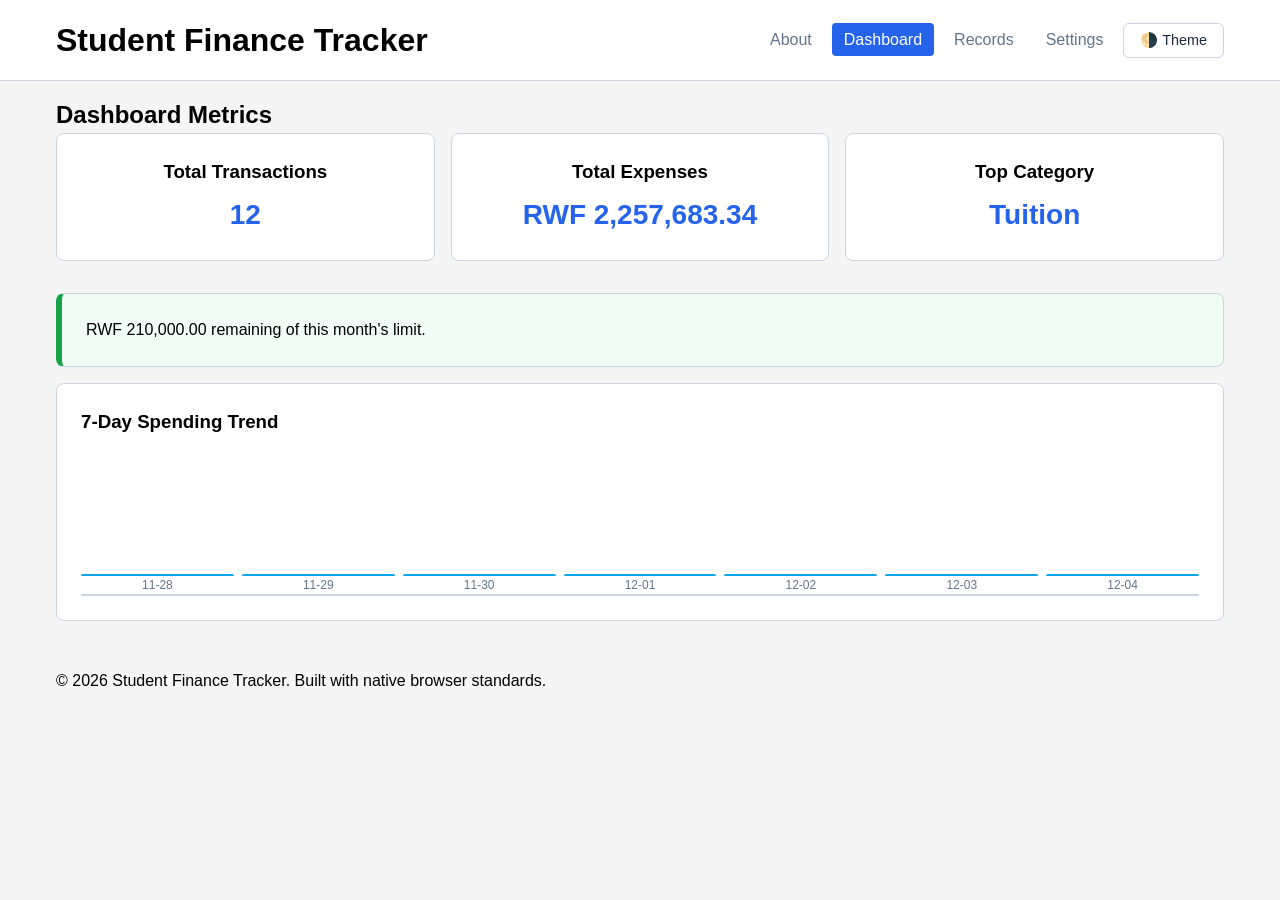
<file: index.html>
<!DOCTYPE html>
<html lang="en">
<head>
  <meta charset="UTF-8">
  <meta name="viewport" content="width=device-width, initial-scale=1.0">
  <title>Student Finance Tracker</title>
  <link rel="stylesheet" href="styles/main.css">
</head>
<body>
  <a href="#main-content" class="skip-link">Skip to main content</a>
  <div id="aria-status" class="sr-only" role="status" aria-live="polite"></div>
  <div id="aria-alert" class="sr-only" role="alert" aria-live="assertive"></div>

  <header class="app-header">
    <div class="header-container">
      <h1>Student Finance Tracker</h1>
      <nav aria-label="Main Navigation">
        <ul class="nav-links">
          <li><a href="#about" class="nav-item">About</a></li>
          <li><a href="#dashboard" class="nav-item active">Dashboard</a></li>
          <li><a href="#records" class="nav-item">Records</a></li>
          <li><a href="#settings" class="nav-item">Settings</a></li>
          <li><button id="theme-toggle" class="btn btn-secondary" aria-label="Toggle dark mode">🌗 Theme</button></li>
        </ul>
      </nav>
    </div>
  </header>

  <main id="main-content" tabindex="-1">

    <section id="about" class="app-section hidden" aria-labelledby="about-heading">
      <h2 id="about-heading">About This Application</h2>
      <div class="card">
        <p>The <strong>Student Finance Tracker</strong> is a lightweight, accessible web application designed to help students track budgets, control expenses, and understand spending patterns using simple real-time feedback.</p>
        <p><strong>Developer Contact:</strong></p>
        <ul>
          <li>GitHub: <a href="https://github.com/abdikarim-code271" target="_blank" rel="noopener noreferrer">github.com/abdikarim-code271</a></li>
          <li>Email: <a href="mailto:a.mohamed1@alustudent.com">a.mohamed1@alustudent.com</a></li>
        </ul>
      </div>
    </section>

    <section id="dashboard" class="app-section" aria-labelledby="dashboard-heading">
      <h2 id="dashboard-heading">Dashboard Metrics</h2>

      <div class="metrics-grid">
        <div class="card stat-card">
          <h3>Total Transactions</h3>
          <p id="stat-count" class="stat-value">0</p>
        </div>
        <div class="card stat-card">
          <h3>Total Expenses</h3>
          <p id="stat-total" class="stat-value">RWF 0.00</p>
        </div>
        <div class="card stat-card">
          <h3>Top Category</h3>
          <p id="stat-top-category" class="stat-value">N/A</p>
        </div>
      </div>

      <div id="budget-alert-banner" class="card alert-banner hidden">
        <p id="budget-alert-text"></p>
      </div>

      <div class="card chart-container">
        <h3>7-Day Spending Trend</h3>
        <div id="trend-chart" class="bar-chart" aria-hidden="true"></div>
        <div id="chart-accessible-summary" class="sr-only"></div>
      </div>
    </section>

    <section id="records" class="app-section hidden" aria-labelledby="records-heading">
      <h2 id="records-heading">Transaction Records</h2>

      <div class="controls-bar card">
        <div class="search-box">
          <label for="search-input">Live Regex Search</label>
          <div class="search-input-wrapper">
            <input type="text" id="search-input" placeholder="e.g. (coffee|tea) or \b(\w+)\s+\1\b">
            <span id="search-error" class="error-msg hidden">Invalid regex pattern</span>
          </div>
          <label class="inline-check">
            <input type="checkbox" id="search-case" checked> Case-insensitive
          </label>
        </div>
        <div class="sort-box">
          <label for="sort-select">Sort By:</label>
          <select id="sort-select">
            <option value="date-desc">Date (Newest)</option>
            <option value="date-asc">Date (Oldest)</option>
            <option value="description-asc">Description (A-Z)</option>
            <option value="description-desc">Description (Z-A)</option>
            <option value="amount-desc">Amount (Highest)</option>
            <option value="amount-asc">Amount (Lowest)</option>
          </select>
        </div>
        <button type="button" id="btn-open-add" class="btn btn-primary">+ Add Transaction</button>
      </div>

      <div id="form-container" class="card hidden">
        <h3 id="form-title">Add Transaction</h3>
        <form id="transaction-form" novalidate>
          <input type="hidden" id="form-id">

          <div class="form-group">
            <label for="form-description">Description <span class="required">*</span></label>
            <input type="text" id="form-description" required aria-describedby="err-description">
            <small class="form-help">No leading/trailing spaces. No repeated consecutive words.</small>
            <span class="error-msg" id="err-description"></span>
          </div>

          <div class="form-group">
            <label for="form-amount">Amount (RWF) <span class="required">*</span></label>
            <input type="number" id="form-amount" step="0.01" required aria-describedby="err-amount">
            <small class="form-help">Positive number with up to 2 decimal places.</small>
            <span class="error-msg" id="err-amount"></span>
          </div>

          <div class="form-group">
            <label for="form-category">Category <span class="required">*</span></label>
            <select id="form-category" required aria-describedby="err-category"></select>
            <span class="error-msg" id="err-category"></span>
          </div>

          <div class="form-group">
            <label for="form-date">Transaction Date <span class="required">*</span></label>
            <input type="date" id="form-date" required aria-describedby="err-date">
            <small class="form-help">Format: YYYY-MM-DD</small>
            <span class="error-msg" id="err-date"></span>
          </div>

          <div class="form-actions">
            <button type="submit" class="btn btn-primary" id="btn-save-form">Save Transaction</button>
            <button type="button" class="btn btn-secondary" id="btn-cancel-form">Cancel</button>
          </div>
        </form>
      </div>

      <div class="table-responsive">
        <table class="data-table" id="transaction-table">
          <caption class="sr-only">List of transactions</caption>
          <thead>
            <tr>
              <th scope="col">Date</th>
              <th scope="col">Description</th>
              <th scope="col">Category</th>
              <th scope="col" class="text-right">Amount</th>
              <th scope="col" class="text-center">Actions</th>
            </tr>
          </thead>
          <tbody id="table-body"></tbody>
        </table>
      </div>
    </section>

    <section id="settings" class="app-section hidden" aria-labelledby="settings-heading">
      <h2 id="settings-heading">System Settings</h2>

      <div class="card">
        <h3>Monthly Budget Cap</h3>
        <div class="form-group">
          <label for="settings-budget-cap">Monthly Spending Limit (RWF):</label>
          <input type="number" id="settings-budget-cap" step="1">
          <button type="button" id="btn-save-budget" class="btn btn-primary mt-2">Update Limit</button>
        </div>
      </div>

      <div class="card">
        <h3>Currency</h3>
        <p class="form-help">Base currency is RWF. Set the rates for 1 RWF.</p>
        <div class="form-group">
          <label for="display-currency">Display amounts in:</label>
          <select id="display-currency">
            <option value="RWF">RWF</option>
            <option value="USD">USD</option>
            <option value="EUR">EUR</option>
          </select>
        </div>
        <div class="grid-2-col">
          <div class="form-group">
            <label for="rate-usd">USD rate (e.g. 0.00074):</label>
            <input type="number" id="rate-usd" step="0.000001">
          </div>
          <div class="form-group">
            <label for="rate-eur">EUR rate (e.g. 0.00068):</label>
            <input type="number" id="rate-eur" step="0.000001">
          </div>
        </div>
        <button type="button" id="btn-save-rates" class="btn btn-primary mt-2">Save Rates</button>
      </div>

      <div class="card">
        <h3>Categories</h3>
        <div class="form-group">
          <label for="settings-categories">Comma-separated list:</label>
          <input type="text" id="settings-categories">
          <small class="form-help">Letters, spaces and hyphens only.</small>
        </div>
        <button type="button" id="btn-save-categories" class="btn btn-primary">Save Categories</button>
      </div>

      <div class="card">
        <h3>Backup and Restore</h3>
        <p class="form-help mb-2">Export your records or restore them from a JSON file.</p>
        <div class="form-actions">
          <button type="button" id="btn-export-json" class="btn btn-secondary">Export JSON</button>
          <button type="button" id="btn-export-csv" class="btn btn-secondary">Export CSV</button>
          <label for="btn-import-file" class="btn btn-primary cursor-pointer">Import JSON</label>
          <input type="file" id="btn-import-file" accept=".json" class="sr-only">
        </div>
        <span class="error-msg" id="import-validation-feedback"></span>
      </div>
    </section>
  </main>

  <footer class="app-footer">
    <div class="footer-container">
      <p>&copy; 2026 Student Finance Tracker. Built with native browser standards.</p>
    </div>
  </footer>

  <script src="scripts/state.js"></script>
  <script src="scripts/storage.js"></script>
  <script src="scripts/validators.js"></script>
  <script src="scripts/search.js"></script>
  <script src="scripts/ui.js"></script>
  <script src="scripts/main.js"></script>
</body>
</html>
</file>
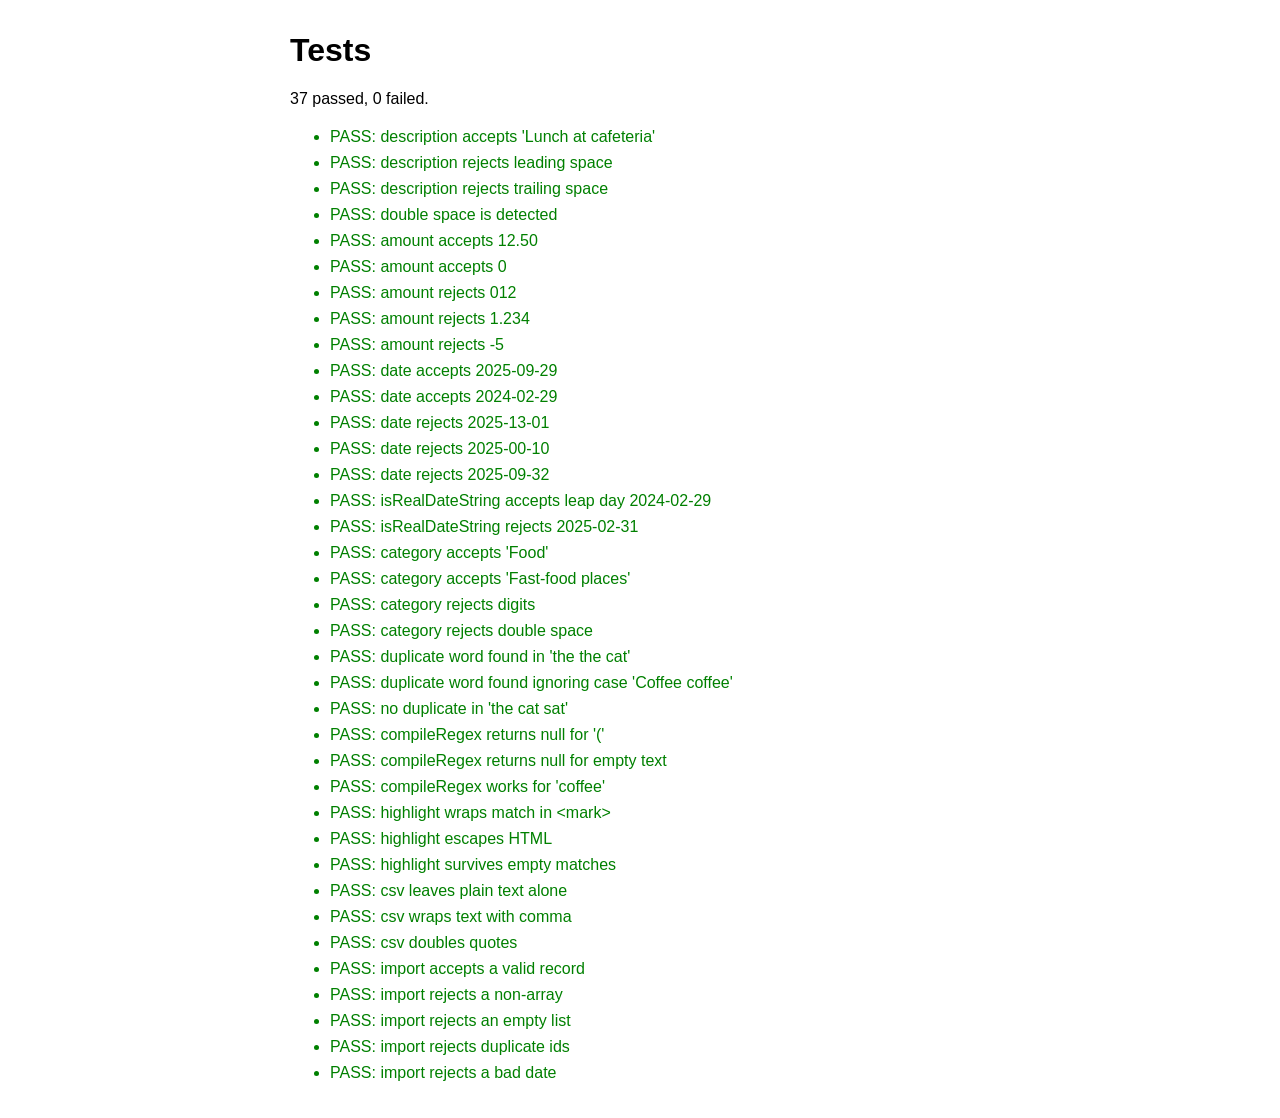
<file: tests.html>
<!DOCTYPE html>
<html lang="en">
<head>
  <meta charset="UTF-8">
  <meta name="viewport" content="width=device-width, initial-scale=1.0">
  <title>Regex and Logic Tests</title>
  <style>
    body { font-family: Arial, sans-serif; max-width: 700px; margin: 2rem auto; padding: 0 1rem; }
    li { padding: 0.25rem 0; }
    .pass { color: green; }
    .fail { color: red; font-weight: bold; }
  </style>
</head>
<body>
  <h1>Tests</h1>
  <p id="summary" role="status">Running...</p>
  <ul id="results"></ul>

  <script src="scripts/state.js"></script>
  <script src="scripts/storage.js"></script>
  <script src="scripts/validators.js"></script>
  <script src="scripts/search.js"></script>
  <script>
    var passed = 0;
    var failed = 0;

    function check(name, condition) {
      var li = document.createElement("li");
      if (condition) {
        passed++;
        li.className = "pass";
        li.textContent = "PASS: " + name;
      } else {
        failed++;
        li.className = "fail";
        li.textContent = "FAIL: " + name;
      }
      document.getElementById("results").appendChild(li);
    }

    
    check("description accepts 'Lunch at cafeteria'", REGEX_RULES.descriptionPattern.test("Lunch at cafeteria"));
    check("description rejects leading space", !REGEX_RULES.descriptionPattern.test(" Lunch"));
    check("description rejects trailing space", !REGEX_RULES.descriptionPattern.test("Lunch "));
    check("double space is detected", REGEX_RULES.doubleSpacePattern.test("Lunch  at"));

    
    check("amount accepts 12.50", REGEX_RULES.amountPattern.test("12.50"));
    check("amount accepts 0", REGEX_RULES.amountPattern.test("0"));
    check("amount rejects 012", !REGEX_RULES.amountPattern.test("012"));
    check("amount rejects 1.234", !REGEX_RULES.amountPattern.test("1.234"));
    check("amount rejects -5", !REGEX_RULES.amountPattern.test("-5"));

    check("date accepts 2025-09-29", REGEX_RULES.datePattern.test("2025-09-29"));
    check("date accepts 2024-02-29", REGEX_RULES.datePattern.test("2024-02-29"));
    check("date rejects 2025-13-01", !REGEX_RULES.datePattern.test("2025-13-01"));
    check("date rejects 2025-00-10", !REGEX_RULES.datePattern.test("2025-00-10"));
    check("date rejects 2025-09-32", !REGEX_RULES.datePattern.test("2025-09-32"));
    check("isRealDateString accepts leap day 2024-02-29", isRealDateString("2024-02-29"));
    check("isRealDateString rejects 2025-02-31", !isRealDateString("2025-02-31"));

    
    check("category accepts 'Food'", REGEX_RULES.categoryPattern.test("Food"));
    check("category accepts 'Fast-food places'", REGEX_RULES.categoryPattern.test("Fast-food places"));
    check("category rejects digits", !REGEX_RULES.categoryPattern.test("Food2"));
    check("category rejects double space", !REGEX_RULES.categoryPattern.test("Food  Court"));

    
    check("duplicate word found in 'the the cat'", REGEX_RULES.duplicateWordPattern.test("the the cat"));
    check("duplicate word found ignoring case 'Coffee coffee'", REGEX_RULES.duplicateWordPattern.test("Coffee coffee"));
    check("no duplicate in 'the cat sat'", !REGEX_RULES.duplicateWordPattern.test("the cat sat"));


    check("compileRegex returns null for '('", compileRegex("(", "i") === null);
    check("compileRegex returns null for empty text", compileRegex("", "i") === null);
    check("compileRegex works for 'coffee'", compileRegex("coffee", "i") instanceof RegExp);
    check("highlight wraps match in <mark>", highlightMatches("a coffee", compileRegex("coffee", "gi")) === "a <mark>coffee</mark>");
    check("highlight escapes HTML", highlightMatches("<b>", null) === "&lt;b&gt;");
    check("highlight survives empty matches", highlightMatches("abc", compileRegex("x*", "g")) === "abc");


    check("csv leaves plain text alone", escapeCsvField("hello") === "hello");
    check("csv wraps text with comma", escapeCsvField("a,b") === '"a,b"');
    check("csv doubles quotes", escapeCsvField('say "hi"') === '"say ""hi"""');

    var goodRecord = { id: "rec_1", description: "Test", amount: 5, category: "Food",
                       date: "2025-01-01", createdAt: "x", updatedAt: "x" };
    check("import accepts a valid record", validateImportedData([goodRecord]).valid);
    check("import rejects a non-array", !validateImportedData({}).valid);
    check("import rejects an empty list", !validateImportedData([]).valid);
    check("import rejects duplicate ids", !validateImportedData([goodRecord, goodRecord]).valid);
    check("import rejects a bad date", !validateImportedData([{ id: "rec_2", description: "Test", amount: 5,
      category: "Food", date: "2025-02-31", createdAt: "x", updatedAt: "x" }]).valid);

    document.getElementById("summary").textContent = passed + " passed, " + failed + " failed.";
  </script>
</body>
</html>
</file>
<file: styles/main.css>
* {
  box-sizing: border-box;
  margin: 0;
  padding: 0;
}

body {
  font-family: -apple-system, BlinkMacSystemFont, "Segoe UI", Roboto, Arial, sans-serif;
  background-color: whitesmoke; 
  color: black;            
  line-height: 1.5;
  transition: background-color 0.25s, color 0.25s;
}

html[data-theme="dark"] body {
  background-color: darkslategrey; 
  color: white;            
}

html[data-theme="dark"] .app-header {
  background-color: black; 
  border-bottom: 1px solid darkgrey;
}

html[data-theme="dark"] .nav-item {
  color: #94a3b8; /* Lighter soft text color for links */
}

html[data-theme="dark"] .card {
  background-color: #1e293b; 
  border: 1px solid #334155;
}

html[data-theme="dark"] .form-group input, 
html[data-theme="dark"] .form-group select {
  background-color: #1e293b;
  border: 1px solid #334155;
  color: #f8fafc;
}

html[data-theme="dark"] .table-responsive {
  background-color: #1e293b;
  border: 1px solid #334155;
}

html[data-theme="dark"] .data-table th {
  background-color: #0f172a;
}

html[data-theme="dark"] .data-table tbody tr:hover {
  background-color: rgba(255, 255, 255, 0.03); /* Subtle light row flash on dark surfaces */
}

html[data-theme="dark"] .btn-secondary {
  border-color: #334155;
  color: #f8fafc;
}

html[data-theme="dark"] .btn-secondary:hover {
  background-color: #0f172a;
}

.sr-only {
  position: absolute;
  width: 1px;
  height: 1px;
  padding: 0;
  margin: -1px;
  overflow: hidden;
  clip: rect(0, 0, 0, 0);
  border: 0;
}

.skip-link {
  position: absolute;
  top: -40px;
  left: 0;
  background: #2563eb;
  color: white;
  padding: 8px;
  z-index: 100;
  transition: top 0.15s;
}

.skip-link:focus {
  top: 0;
}


*:focus-visible {
  outline: 3px solid lightskyblue;
  outline-offset: 2px;
}

.header-container, .footer-container, main {
  width: 100%;
  max-width: 1200px;
  margin: 0 auto;
  padding: 1rem;
}

.app-header {
  background-color: white;
  border-bottom: 1px solid #cbd5e1;
  position: sticky;
  top: 0;
  z-index: 10;
  transition: background-color 0.25s, border-color 0.25s;
}

.header-container {
  display: flex;
  flex-direction: column;
  gap: 1rem;
  align-items: center;
}

.nav-links {
  display: flex;
  list-style: none;
  gap: 0.5rem;
  align-items: center;
}

.nav-item {
  color: #64748b;
  text-decoration: none;
  padding: 0.5rem 0.75rem;
  border-radius: 4px;
  font-weight: 500;
  transition: background-color 0.25s, color 0.25s;
}

.nav-item.active, .nav-item:hover {
  background-color: #2563eb;
  color: #ffffff;
}

.card {
  background-color: white;
  border: 1px solid #cbd5e1;
  border-radius: 8px;
  padding: 1.25rem;
  margin-bottom: 1rem;
  transition: background-color 0.25s, border-color 0.25s;
}

.hidden {
  display: none !important;
}

.btn {
  display: inline-flex;
  align-items: center;
  justify-content: center;
  padding: 0.5rem 1rem;
  font-weight: 500;
  border-radius: 6px;
  border: 1px solid transparent;
  cursor: pointer;
  transition: background-color 0.2s, transform 0.1s;
  font-size: 0.9rem;
}

.btn:active {
  transform: scale(0.98);
}

.btn-primary {
  background-color: #2563eb;
  color: white;
}

.btn-primary:hover {
  background-color: #1d4ed8;
}

.btn-secondary {
  background-color: transparent;
  border-color: #cbd5e1;
  color: #1e293b;
  transition: background-color 0.25s, color 0.25s, border-color 0.25s;
}

.btn-secondary:hover {
  background-color: #f8fafc;
}

.btn-danger {
  background-color: #dc2626;
  color: #ffffff;
}

.form-group {
  margin-bottom: 1.25rem;
}

.form-group label {
  display: block;
  font-weight: 500;
  margin-bottom: 0.35rem;
  font-size: 0.9rem;
}

.form-group input, .form-group select {
  width: 100%;
  padding: 0.55rem;
  border: 1px solid #cbd5e1;
  border-radius: 6px;
  background-color: white;
  color: #1e293b;
  transition: background-color 0.25s, color 0.25s, border-color 0.25s;
}

.error-msg {
  display: block;
  color: orangered;
  font-size: 0.8rem;
  margin-top: 0.25rem;
}

.metrics-grid {
  display: grid;
  grid-template-columns: 1fr;
  gap: 1rem;
  margin-bottom: 1rem;
}

.stat-card {
  text-align: center;
}

.stat-value {
  font-size: 1.75rem;
  font-weight: 700;
  color: #2563eb;
  margin-top: 0.5rem;
}

.alert-banner {
  border-left: 6px solid #16a34a;
  background-color: #f0fdf4;
}

.alert-banner.danger {
  border-left-color: #dc2626;
  background-color: #fef2f2;
  color: #dc2626;
}

.bar-chart {
  display: flex;
  align-items: flex-end;
  height: 160px;
  gap: 8px;
  padding-top: 1rem;
  border-bottom: 2px solid #cbd5e1;
}

.chart-bar-wrapper {
  flex: 1;
  display: flex;
  flex-direction: column;
  align-items: center;
  height: 100%;
  justify-content: flex-end;
}

.chart-bar {
  width: 100%;
  background-color: #0ea5e9;
  border-radius: 4px 4px 0 0;
  min-height: 2px;
  height: 0;
  transition: height 0.6s cubic-bezier(0.16, 1, 0.3, 1);
}

.chart-label {
  font-size: 0.75rem;
  color: #64748b;
}

.controls-bar {
  display: flex;
  flex-direction: column;
  gap: 1rem;
}

.table-responsive {
  width: 100%;
  overflow-x: auto;
  border: 1px solid #cbd5e1;
  border-radius: 8px;
  background-color: #ffffff;
  transition: background-color 0.25s, border-color 0.25s;
}

.data-table {
  width: 100%;
  border-collapse: collapse;
  text-align: left;
  font-size: 0.9rem;
}

.data-table th, .data-table td {
  padding: 0.75rem 1rem;
  border-bottom: 1px solid #cbd5e1;
}

.data-table th {
  background-color: #f8fafc;
  font-weight: 600;
  transition: background-color 0.25s;
}

.data-table tbody tr:hover {
  background-color: rgba(0, 0, 0, 0.02);
}

mark {
  background-color: #fef08a;
  color: #000000;
  border-radius: 2px;
}

.text-right { text-align: right; }
.text-center { text-align: center; }
.mt-2 { margin-top: 0.5rem; }

@media (min-width: 768px) {
  .header-container {
    flex-direction: row;
    justify-content: space-between;
  }
  .metrics-grid {
    grid-template-columns: repeat(3, 1fr);
  }
  .controls-bar {
    flex-direction: row;
    align-items: flex-end;
  }
}

@media (min-width: 1024px) {
  .card {
    padding: 1.5rem;
  }
}
</file>
